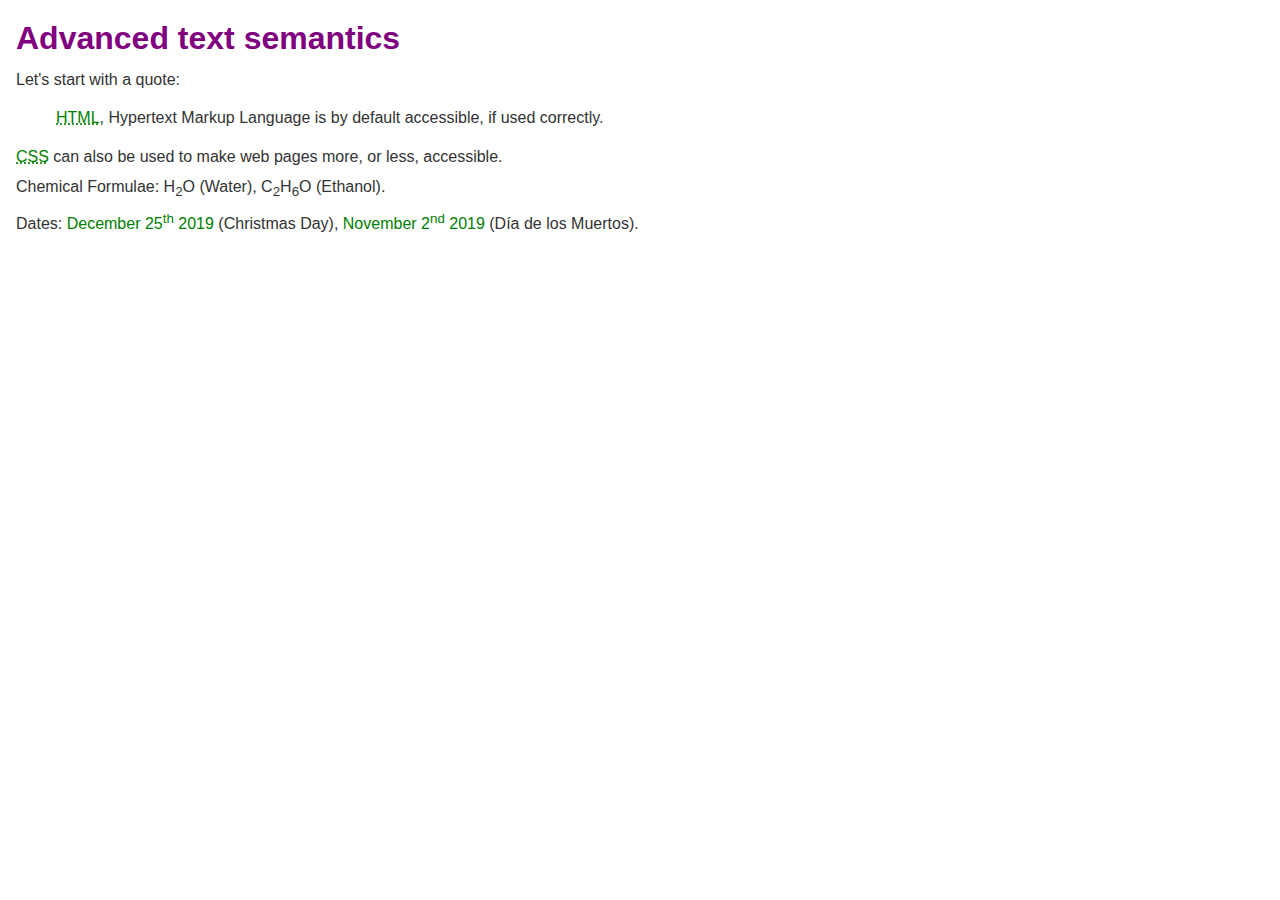
<file: HTML/Test-Advanced HTML text/index.html>
<!DOCTYPE html>
<html lang="en">   
<head>
    <meta charset="UTF-8">
    <meta name="viewport" content="width=device-width, initial-scale=1.0">
    <link rel="stylesheet" href="style.css">
    <title>Looking at lists</title>
</head>
<body>

<h1>Advanced text semantics</h1>

<p>Let's start with a quote:</p>

<blockquote cite="https://developer.mozilla.org/en-US/docs/Learn_web_development/Core/
Accessibility">
<p>
    <abbr title="Hypertext Markup Language">HTML</abbr>, Hypertext Markup Language is by default accessible, 
 if used correctly.
</p>
</blockquote> 
<p> <abbr title="Cascading Style Sheets">CSS</abbr> can also be used to make web pages more, 
    or less, accessible.</p>

<p>Chemical Formulae: H<sub>2</sub>O (Water), C<sub>2</sub>H<sub>6</sub>O (Ethanol).</p>

<p>
  Dates: <time datetime="2019-12-25">December 25<sup>th</sup> 2019</time> (Christmas Day), <time datetime="2019-11-2">November 2<sup>nd</sup> 2019 </time> (Día de los
  Muertos).
</p>
</body>
</html>
</file>
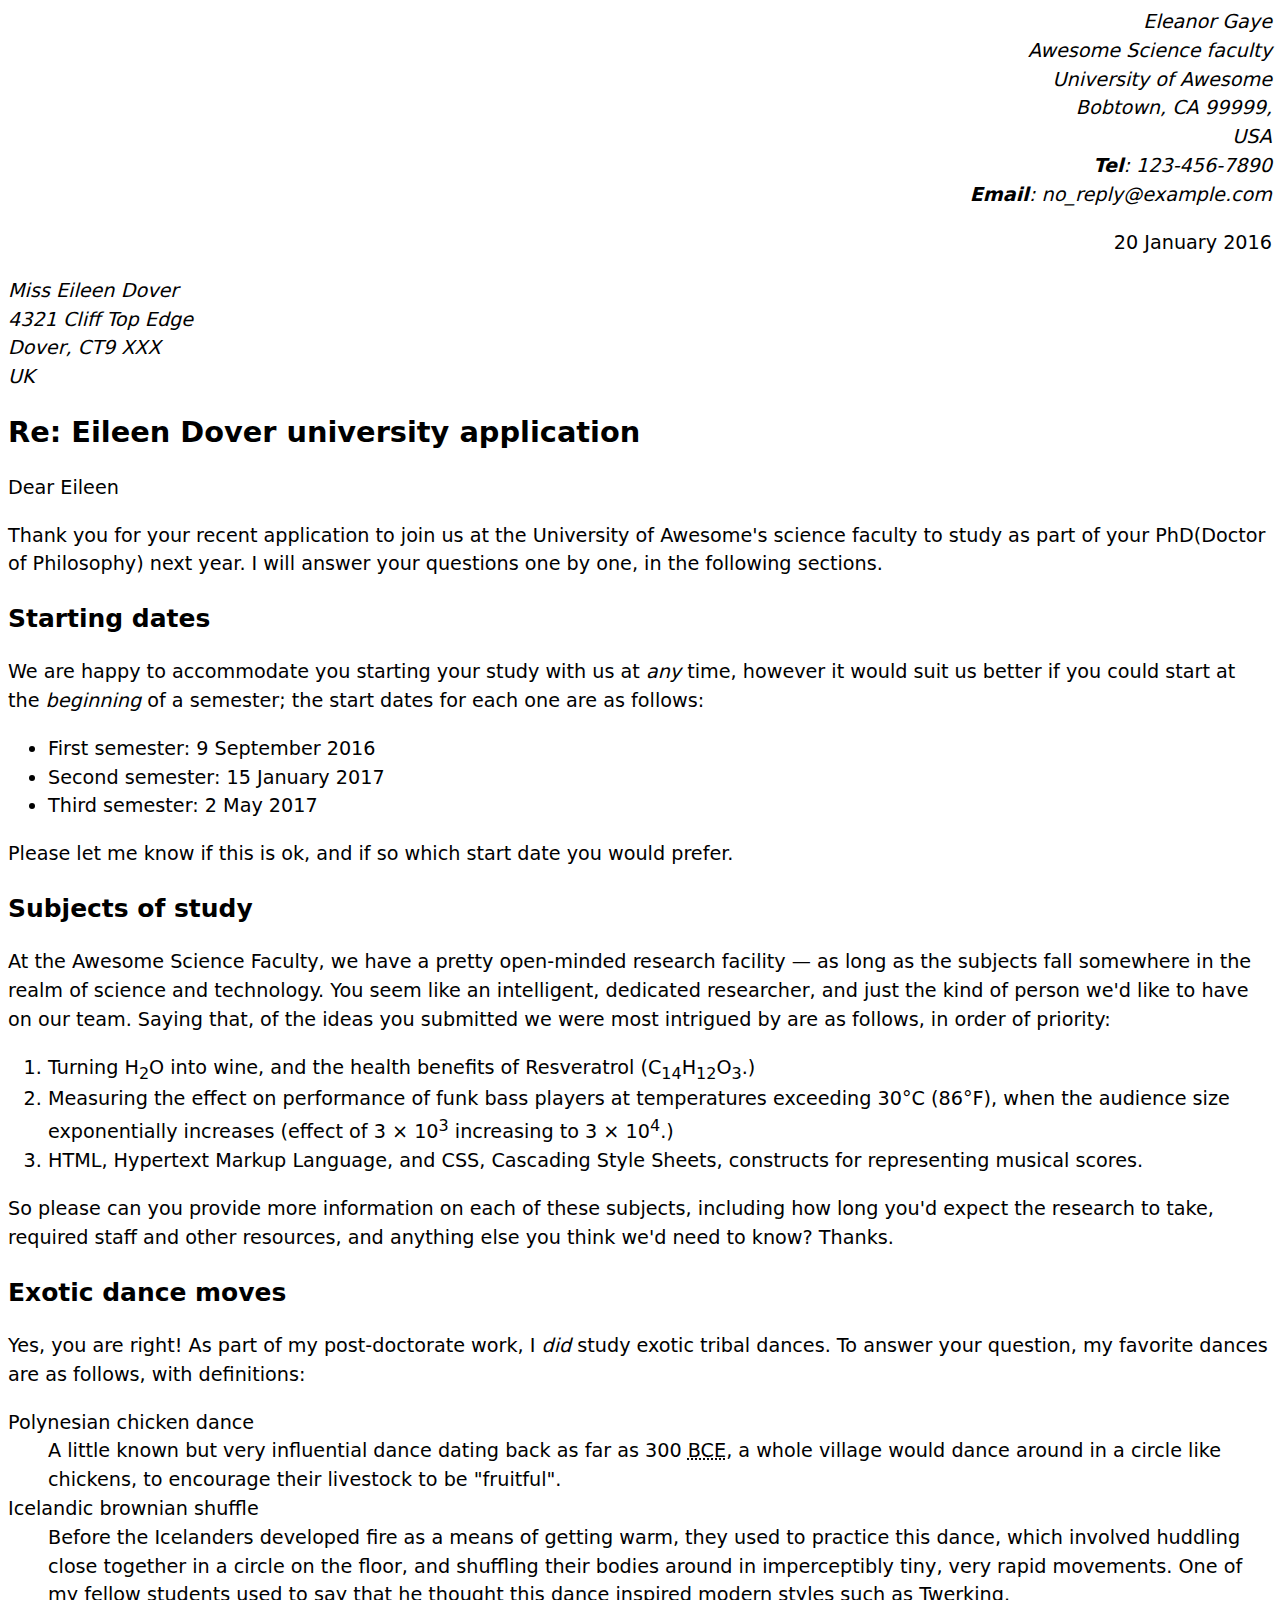
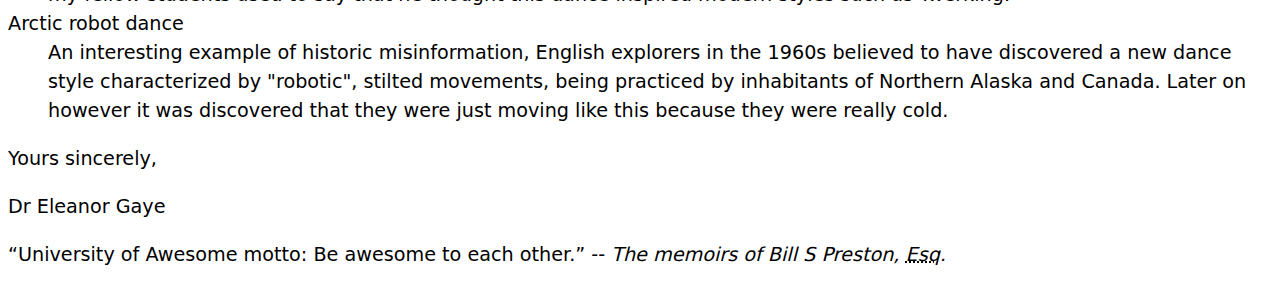
<file: Challenges/HTML/Marking up a letter/index.html>
<!DOCTYPE html>
<html lang="en-US">
    <head>
        <meta charset="UTF-8">
        <meta name="viewport" content="width=device-width, initial-scale=1.0">
        <meta name="author" content="Eleanor Gaye">
        <title>Awesome science application correspondence</title>
        <link rel="stylesheet" href="style.css">
    </head>
    <body>
        <address class="sender-column">Eleanor Gaye <br>
        Awesome Science faculty <br>
        University of Awesome <br>
        Bobtown, CA 99999, <br>
        USA<br>
        <strong>Tel</strong>: 123-456-7890 <br>
        <strong>Email</strong>: no_reply@example.com </address> 
        <p class="sender-column"><time datetime="2016-01-20">20 January 2016</time></p>
        <address> Miss Eileen Dover<br>
        4321 Cliff Top Edge<br>
        Dover, CT9 XXX<br>
        UK</address> 

        <h1>Re: Eileen Dover university application</h1>

        <p>Dear Eileen</p>

        <p>Thank you for your recent application to join us at the University of
        Awesome's science faculty to study as part of your
        <abbr>PhD</abbr>(Doctor of Philosophy) next year. I will answer your
        questions one by one, in the following sections.</p>

        <h2>Starting dates</h2>

        <p>We are happy to accommodate you starting your study with us at <em>any</em> time,
        however it would suit us better if you could start at the <em>beginning</em> of a
        semester; the start dates for each one are as follows:</p>
        
        <ul>
            <li> First semester: <time datetime="2016-09-09">9 September 2016</time></li>
            <li> Second semester: <time datetime="2017-01-15">15 January 2017</time></li>
            <li> Third semester: <time datetime="2017-04-02">2 May 2017</time></li>
        </ul>

        <p>Please let me know if this is ok, and if so which start date you would
        prefer.</p>

        <h2>Subjects of study</h2>

        <p>At the Awesome Science Faculty, we have a pretty open-minded research
        facility — as long as the subjects fall somewhere in the realm of science
        and technology. You seem like an intelligent, dedicated researcher, and
        just the kind of person we'd like to have on our team. Saying that, of the
        ideas you submitted we were most intrigued by are as follows, in order of
        priority:</p>
        
        <ol>
            <li>Turning H<sub>2</sub>O into wine, and the health benefits of Resveratrol
        (C<sub>14</sub>H<sub>12</sub>O<sub>3</sub>.)</li>
            <li>Measuring the effect on performance of funk bass players at temperatures
        exceeding 30°C (86°F), when the audience size exponentially increases
        (effect of 3 × 10<sup>3</sup> increasing to 3 × 10<sup>4</sup>.)</li>
            <li> <abbr>HTML</abbr>, Hypertext Markup Language, and <abbr>CSS</abbr>,
        Cascading Style Sheets, constructs for representing musical scores.</li>
        </ol>
    
        <p>So please can you provide more information on each of these subjects,
        including how long you'd expect the research to take, required staff and
        other resources, and anything else you think we'd need to know? Thanks.</p>

       <h2>Exotic dance moves</h2> 

        Yes, you are right! As part of my post-doctorate work, I
        <em>did</em> study exotic tribal dances. To answer your question, my
        favorite dances are as follows, with definitions:

        <dl>
        <dt>Polynesian chicken dance</dt> 
        <dd> A little known but very influential dance dating back as far as
            300 <abbr title="Before Common Era">BCE</abbr>, a whole village would
            dance around in a circle like chickens, to encourage their livestock to
            be "fruitful".</dd>
        <dt>Icelandic brownian shuffle</dt>
        <dd> Before the Icelanders developed fire as a means of getting warm, they
            used to practice this dance, which involved huddling close together in a
            circle on the floor, and shuffling their bodies around in imperceptibly
            tiny, very rapid movements. One of my fellow students used to say that
            he thought this dance inspired modern styles such as Twerking.</dd> 
        <dt>Arctic robot dance</dt>
        <dd>An interesting example of historic misinformation, English explorers in
            the 1960s believed to have discovered a new dance style characterized by
            "robotic", stilted movements, being practiced by inhabitants of Northern
            Alaska and Canada. Later on however it was discovered that they were
            just moving like this because they were really cold.</dd>
         </dl>
        <p>Yours sincerely,</p>

        <p>Dr Eleanor Gaye</p>

        <p><q>University of Awesome motto: Be awesome to each other.</q> --
        <cite>The memoirs of Bill S Preston, <abbr title="Esquire">Esq</abbr>.</cite></p>
     </body>
</html>
</file>
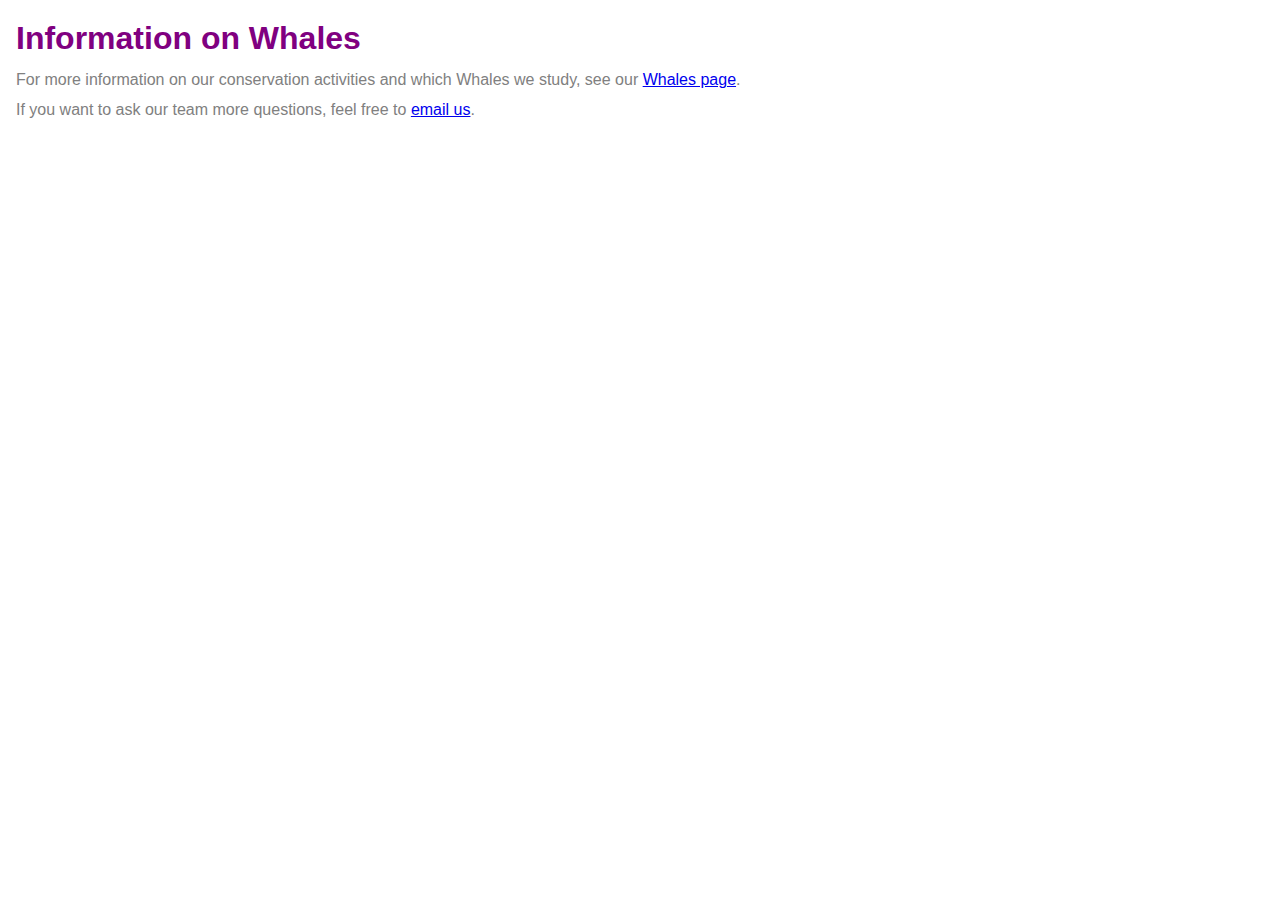
<file: Tests/HTML/Test-Links/Task1/index.html>
<!DOCTYPE html>
<html lang="en">   
<head>
    <meta charset="UTF-8">
    <meta name="viewport" content="width=device-width, initial-scale=1.0">
    <link rel="stylesheet" href="Task1.css">
    <title>Task1</title>
</head>
<body>

<h1>Information on Whales</h1>

<p>
  For more information on our conservation activities and which Whales we study,
  see our <a href="whales.html" title="Includes information on Blue Whales and
   Sperm Whales" target="_blank">Whales page</a>.
</p>

<p>
  If you want to ask our team more questions, feel free to
  <a href="mailto:whales@example.com?subject=Question%about%whales" target="_blank">email us</a>.
</p>
</body>
</html>
</file>
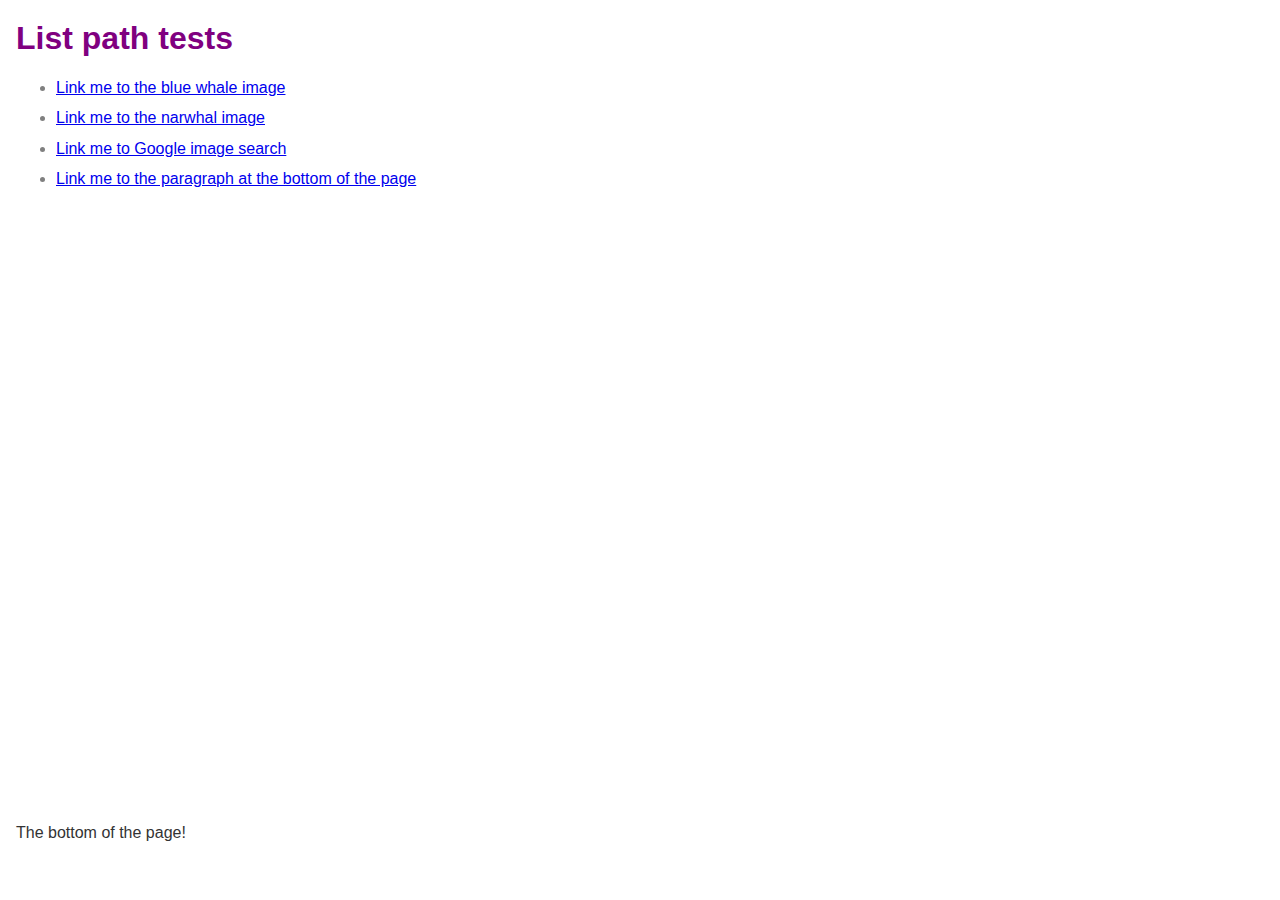
<file: Tests/HTML/Test-Links/Task2/index.html>
<!DOCTYPE html>
<html lang="en">   
<head>
    <meta charset="UTF-8">
    <meta name="viewport" content="width=device-width, initial-scale=1.0">
    <link rel="stylesheet" href="Task2.css">
    <title>Task2</title>
</head>
<body>

<h1>List path tests</h1>

<ul>
  <li><a href="blue/blue-whale.jpg" target="_blank">Link me to the blue whale image</a></li>
  <li><a href="../narwhal/narwhal.jpg" target="_blank">Link me to the narwhal image</a></li>
  <li><a href="https://www.google.co.uk/imghp" target="_blank">Link me to Google image search</a></li>
  <li><a href="#bottom">Link me to the paragraph at the bottom of the page</a></li>
</ul>

<div></div>

<p id="bottom">The bottom of the page!</p>

</body>
</html>
</file>
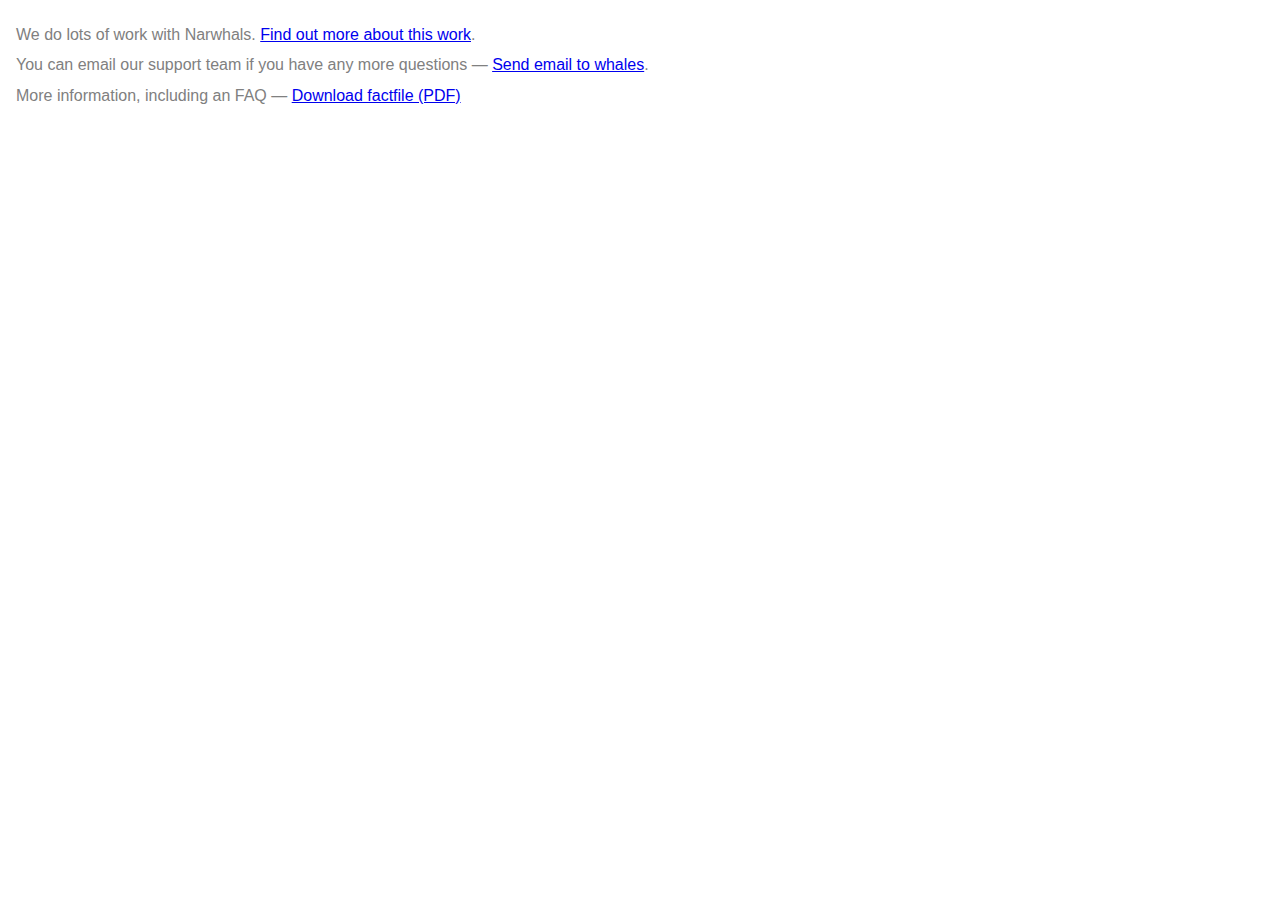
<file: Tests/HTML/Test-Links/Task3/index.html>
<!DOCTYPE html>
<html lang="en">   
<head>
    <meta charset="UTF-8">
    <meta name="viewport" content="width=device-width, initial-scale=1.0">
    <link rel="stylesheet" href="Task3.css">
    <title>Task3</title>
</head>
<body>

<p>
  We do lots of work with Narwhals.
  <a href="narwhals.html" target="_blank">Find out more about this work</a>.
</p>

<p>
  You can email our support team if you have any more questions —
  <a href="mailto:whales@example.com">Send email to whales</a>.
</p>

<p>
  More information, including an FAQ — <a href="factfile.pdf" target="_blank">Download factfile (PDF)</a> 
</p>

</body>
</html>
</file>
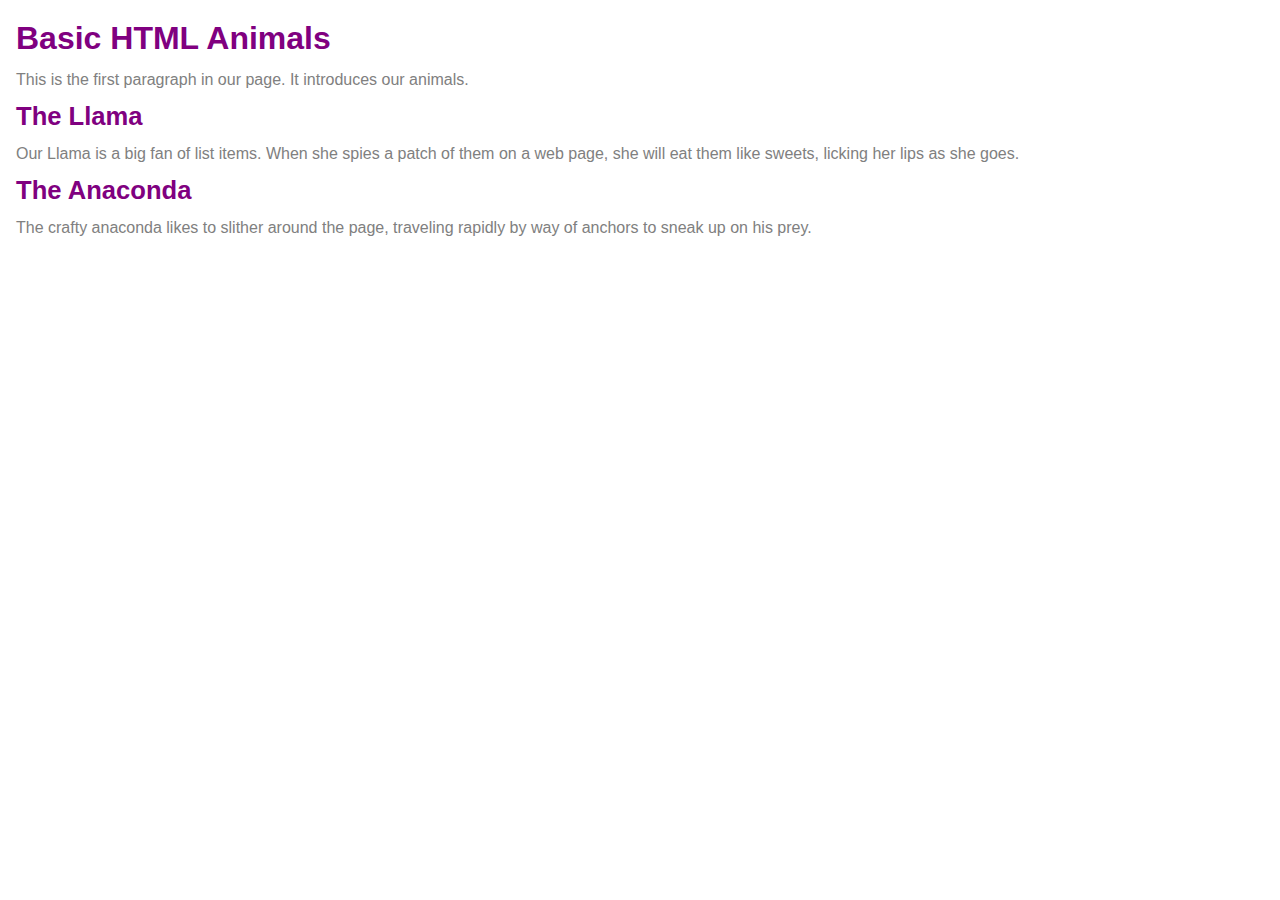
<file: HTML/Test-HTML text basics/Task1/Task1.html>
<!DOCTYPE html>
<html lang="en">   
<head>
    <meta charset="UTF-8">
    <meta name="viewport" content="width=device-width, initial-scale=1.0">
    <link rel="stylesheet" href="Task1.css">
    <title>Basic HTML Animals</title>
</head>
<body>

<h1>Basic HTML Animals</h1>

<p>This is the first paragraph in our page. It introduces our animals.</p>

<h2>The Llama</h2>

<p>Our Llama is a big fan of list items. When she spies a patch of them on a web page, she will eat them like sweets, licking her lips as she goes.</p>

<h2>The Anaconda</h2>

<p>The crafty anaconda likes to slither around the page, traveling rapidly by way of anchors to sneak up on his prey.</p>
</body>
</html>
</file>
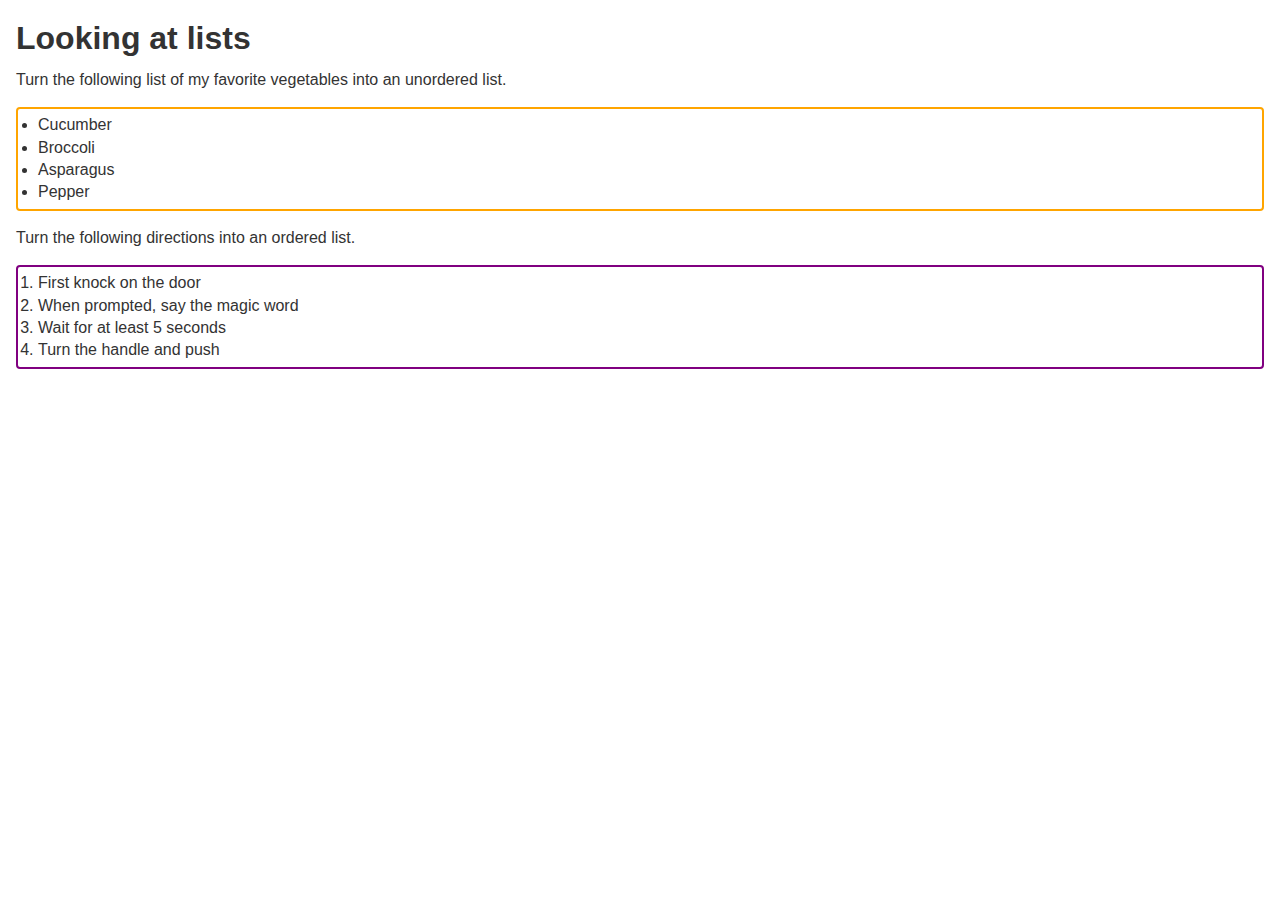
<file: HTML/Test-HTML text basics/Task2/Task2.html>
<!DOCTYPE html>
<html lang="en">   
<head>
    <meta charset="UTF-8">
    <meta name="viewport" content="width=device-width, initial-scale=1.0">
    <link rel="stylesheet" href="Task2.css">
    <title>Looking at lists</title>
</head>
<body>

<h1>Looking at lists</h1>

<p>Turn the following list of my favorite vegetables into an unordered list.</p>

<ul>
  <li>Cucumber</li>
  <li>Broccoli</li>
  <li>Asparagus</li>
  <li>Pepper</li>
</ul>

<p>Turn the following directions into an ordered list.</p>

<ol>
  <li>First knock on the door</li>
  <li>When prompted, say the magic word</li>
  <li>Wait for at least 5 seconds</li>
  <li>Turn the handle and push</li>
</ol>
</body>
</html>
</file>
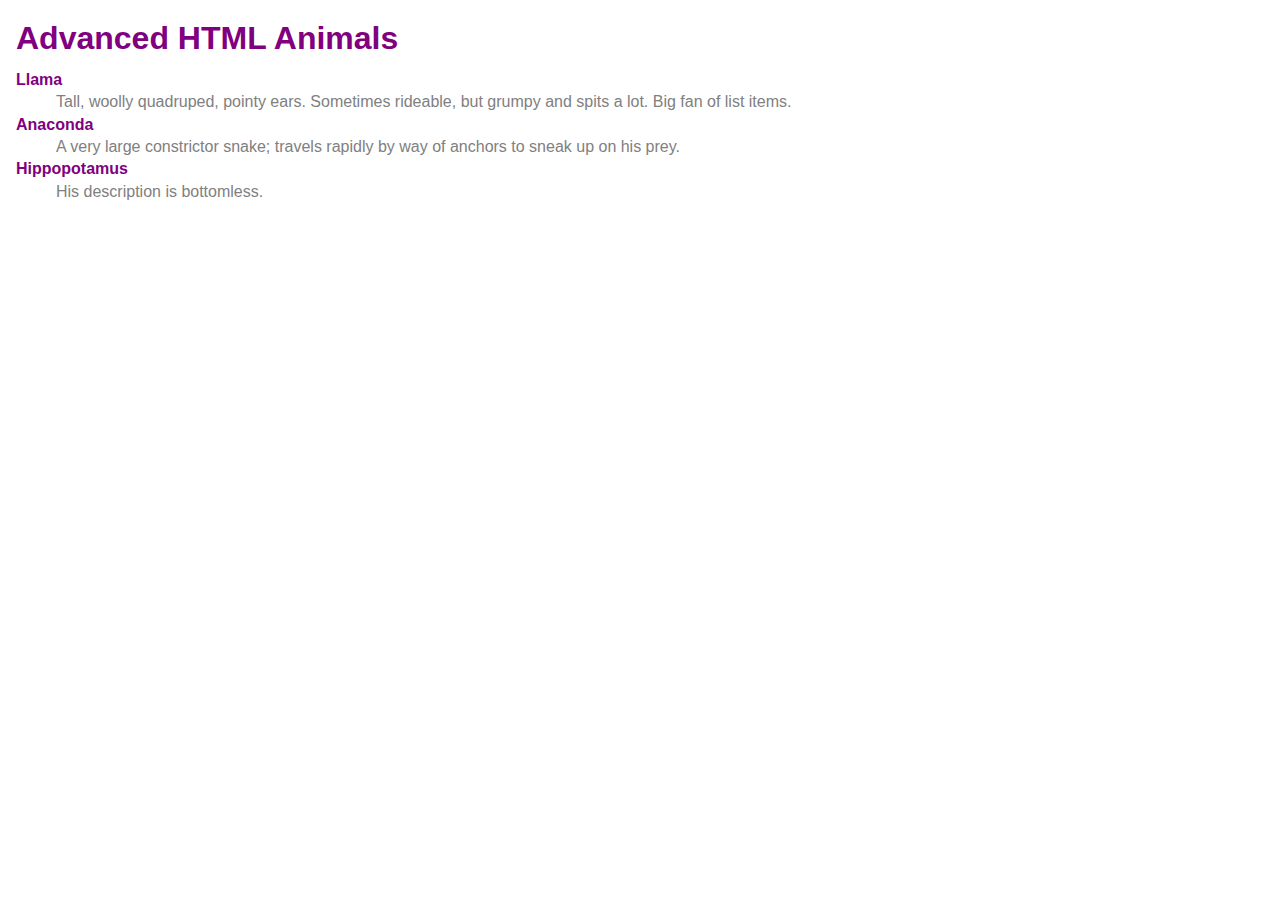
<file: HTML/Test-HTML text basics/Task3/Task3.html>
<!DOCTYPE html>
<html lang="en">   
<head>
    <meta charset="UTF-8">
    <meta name="viewport" content="width=device-width, initial-scale=1.0">
    <link rel="stylesheet" href="Task3.css">
    <title>Advanced HTML Animals</title>
</head>
<body>
<h1>Advanced HTML Animals</h1>

<dl>
    <dt>Llama</dt>
    <dd>Tall, woolly quadruped, pointy ears. Sometimes rideable, but grumpy and spits a lot. Big fan of list items.</dd>
    <dt>Anaconda</dt>
    <dd>A very large constrictor snake; travels rapidly by way of anchors to sneak up on his prey.</dd>
    <dt>Hippopotamus</dt>
    <dd>His description is bottomless.</dd>
</dl>
</body>
</html>
</file>
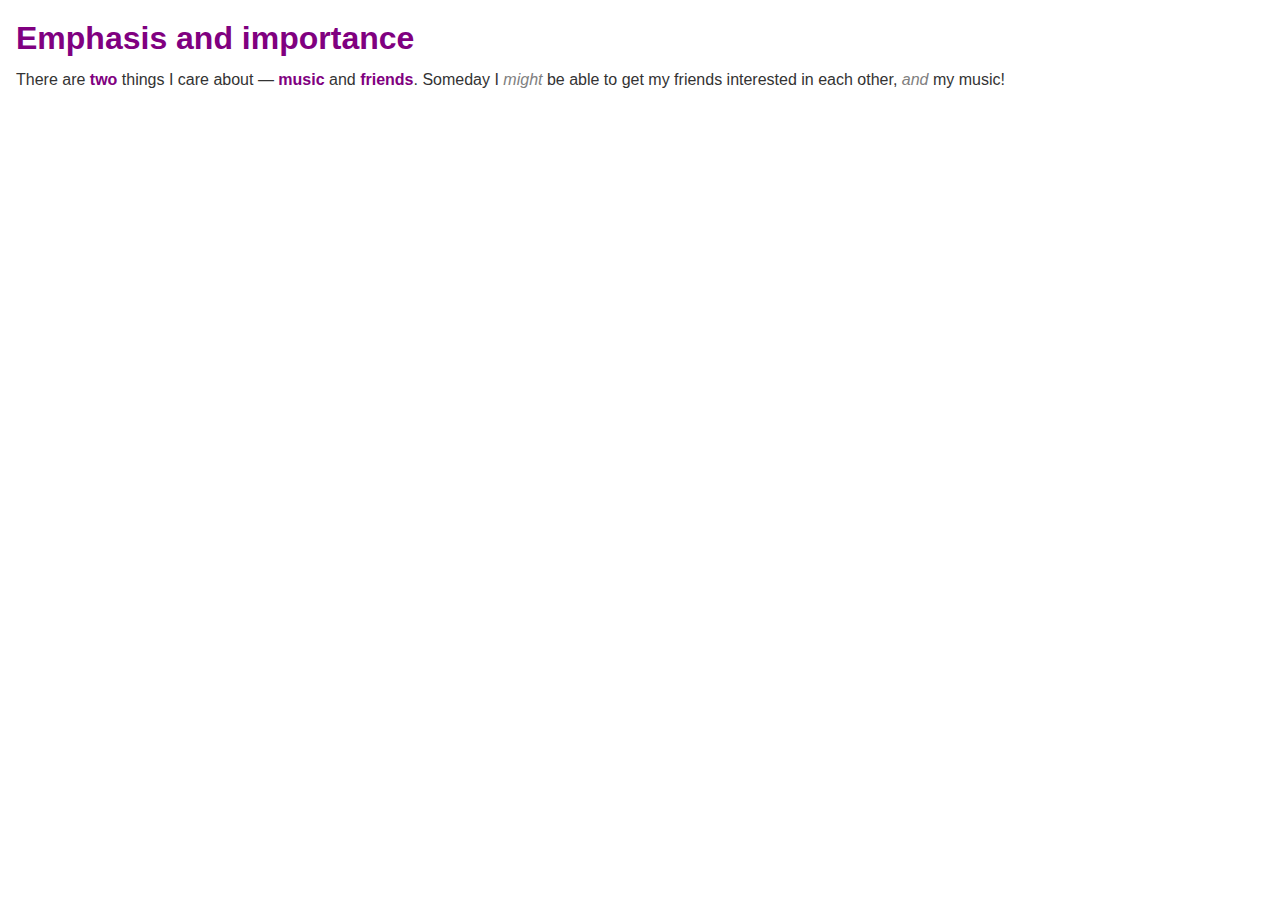
<file: HTML/Test-HTML text basics/Task4/Task4.html>
<!DOCTYPE html>
<html lang="en">   
<head>
    <meta charset="UTF-8">
    <meta name="viewport" content="width=device-width, initial-scale=1.0">
    <link rel="stylesheet" href="Task4.css">
    <title>Emphasis and importance</title>
</head>
<body>
<h1>Emphasis and importance</h1>

<p>
  There are <strong>two</strong> things I care about — <strong>music </strong> and 
  <strong>friends</strong>. Someday I <em>might</em> be able
  to get my friends interested in each other, <em>and</em> my music!
</p>

</body>
</html>
</file>
<file: HTML/Test-Advanced HTML text/style.css>
body {
  background-color: white;
  color: #333333;
  font:
    1em / 1.4 "Helvetica Neue",
    "Helvetica",
    "Arial",
    sans-serif;
  padding: 1em;
  margin: 0;
}

h1 {
  font-size: 2rem;
  margin: 0;
  color: purple;
}

p {
  margin: 0.5em 0;
}

abbr,
time {
  color: green;
}
</file>
<file: Challenges/HTML/Marking up a letter/style.css>
body {
  font: 1.2em / 1.5 system-ui;
}

.sender-column {
  text-align: right;
}

h1 {
  font-size: 1.5em;
}

h2 {
  font-size: 1.3em;
}
</file>
<file: Tests/HTML/Test-Links/Task1/Task1.css>
body {
  background-color: white;
  color: #333333;
  font:
    1em / 1.4 "Helvetica Neue",
    "Helvetica",
    "Arial",
    sans-serif;
  padding: 1em;
  margin: 0;
}

h1 {
  font-size: 2rem;
  margin: 0;
  color: purple;
}

p {
  color: gray;
  margin: 0.5em 0;
}

* {
  box-sizing: border-box;
}
</file>
<file: Tests/HTML/Test-Links/Task2/Task2.css>
body {
  background-color: white;
  color: #333333;
  font:
    1em / 1.4 "Helvetica Neue",
    "Helvetica",
    "Arial",
    sans-serif;
  padding: 1em;
  margin: 0;
}

h1 {
  font-size: 2rem;
  margin: 0;
  color: purple;
}

li {
  color: gray;
  margin: 0.5em 0;
}

div {
  height: 600px;
}
</file>
<file: Tests/HTML/Test-Links/Task3/Task3.css>
body {
  background-color: white;
  color: #333333;
  font:
    1em / 1.4 "Helvetica Neue",
    "Helvetica",
    "Arial",
    sans-serif;
  padding: 1em;
  margin: 0;
}

p {
  color: gray;
  margin: 0.5em 0;
}

* {
  box-sizing: border-box;
}
</file>
<file: HTML/Test-HTML text basics/Task1/Task1.css>
body {
  background-color: white;
  color: #333333;
  font:
    1em / 1.4 "Helvetica Neue",
    "Helvetica",
    "Arial",
    sans-serif;
  padding: 1em;
  margin: 0;
}

h1 {
  font-size: 2rem;
  margin: 0;
}

h2 {
  font-size: 1.6rem;
  margin: 0;
}

* {
  box-sizing: border-box;
}
h1,
h2 {
  color: purple;
}

p {
  color: gray;
  margin: 0.5em 0;
}
</file>
<file: HTML/Test-HTML text basics/Task2/Task2.css>
body {
  background-color: white;
  color: #333333;
  font:
    1em / 1.4 "Helvetica Neue",
    "Helvetica",
    "Arial",
    sans-serif;
  padding: 1em;
  margin: 0;
}

h1 {
  font-size: 2rem;
  margin: 0;
}

h2 {
  font-size: 1.6rem;
  margin: 0;
}

* {
  box-sizing: border-box;
}
p {
  margin: 0.5em 0;
}

ol {
  border: 2px solid purple;
}

ul {
  border: 2px solid orange;
}

ol,
ul {
  padding: 5px 20px;
  border-radius: 4px;
}
</file>
<file: HTML/Test-HTML text basics/Task3/Task3.css>
body {
  background-color: white;
  color: #333333;
  font:
    1em / 1.4 "Helvetica Neue",
    "Helvetica",
    "Arial",
    sans-serif;
  padding: 1em;
  margin: 0;
}

h1 {
  font-size: 2rem;
  margin: 0;
}

h2 {
  font-size: 1.6rem;
  margin: 0;
}

* {
  box-sizing: border-box;
}
h1 {
  color: purple;
}

dl {
  color: gray;
  margin: 0.5em 0;
}

dt {
  font-weight: bold;
  color: purple;
}
</file>
<file: HTML/Test-HTML text basics/Task4/Task4.css>
body {
  background-color: white;
  color: #333333;
  font:
    1em / 1.4 "Helvetica Neue",
    "Helvetica",
    "Arial",
    sans-serif;
  padding: 1em;
  margin: 0;
}

h1 {
  font-size: 2rem;
  margin: 0;
}

h2 {
  font-size: 1.6rem;
  margin: 0;
}

* {
  box-sizing: border-box;
}
h1,
strong {
  color: purple;
}

p,
em {
  margin: 0.5em 0;
}

em {
  color: gray;
}
</file>
